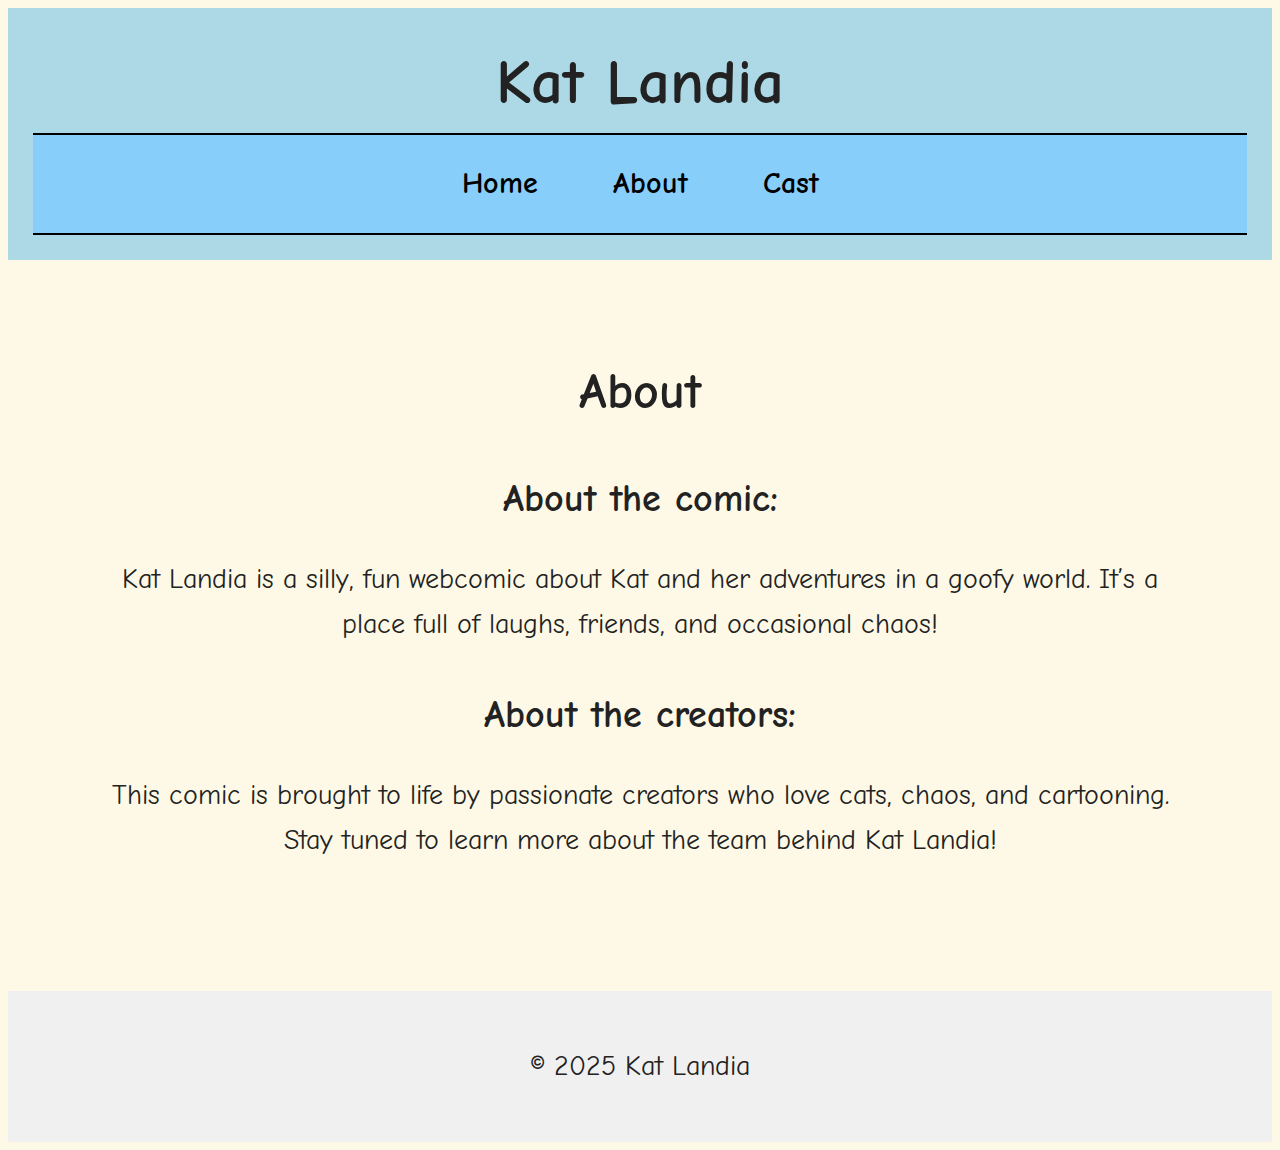
<file: about.html>
<!DOCTYPE html>
<html lang="en">
<head>
  <meta charset="UTF-8" />
  <meta name="viewport" content="width=device-width, initial-scale=1" />
  <title>About - Kat Landia</title>
  <link rel="stylesheet" href="style.css" />
  <link href="https://fonts.googleapis.com/css2?family=Comic+Neue&display=swap" rel="stylesheet">
</head>
<body>
  <header>
    <h1>Kat Landia</h1>
    <nav>
      <a href="index.html">Home</a>
      <a href="about.html">About</a>
      <a href="cast.html">Cast</a>
    </nav>
  </header>

  <main>
    <h2>About</h2>

    <h3>About the comic:</h3>
    <p>Kat Landia is a silly, fun webcomic about Kat and her adventures in a goofy world. It’s a place full of laughs, friends, and occasional chaos!</p>

    <h3>About the creators:</h3>
    <p>This comic is brought to life by passionate creators who love cats, chaos, and cartooning. Stay tuned to learn more about the team behind Kat Landia!</p>
  </main>

  <footer>
    <p>&copy; 2025 Kat Landia</p>
  </footer>
</body>
</html>
</file>
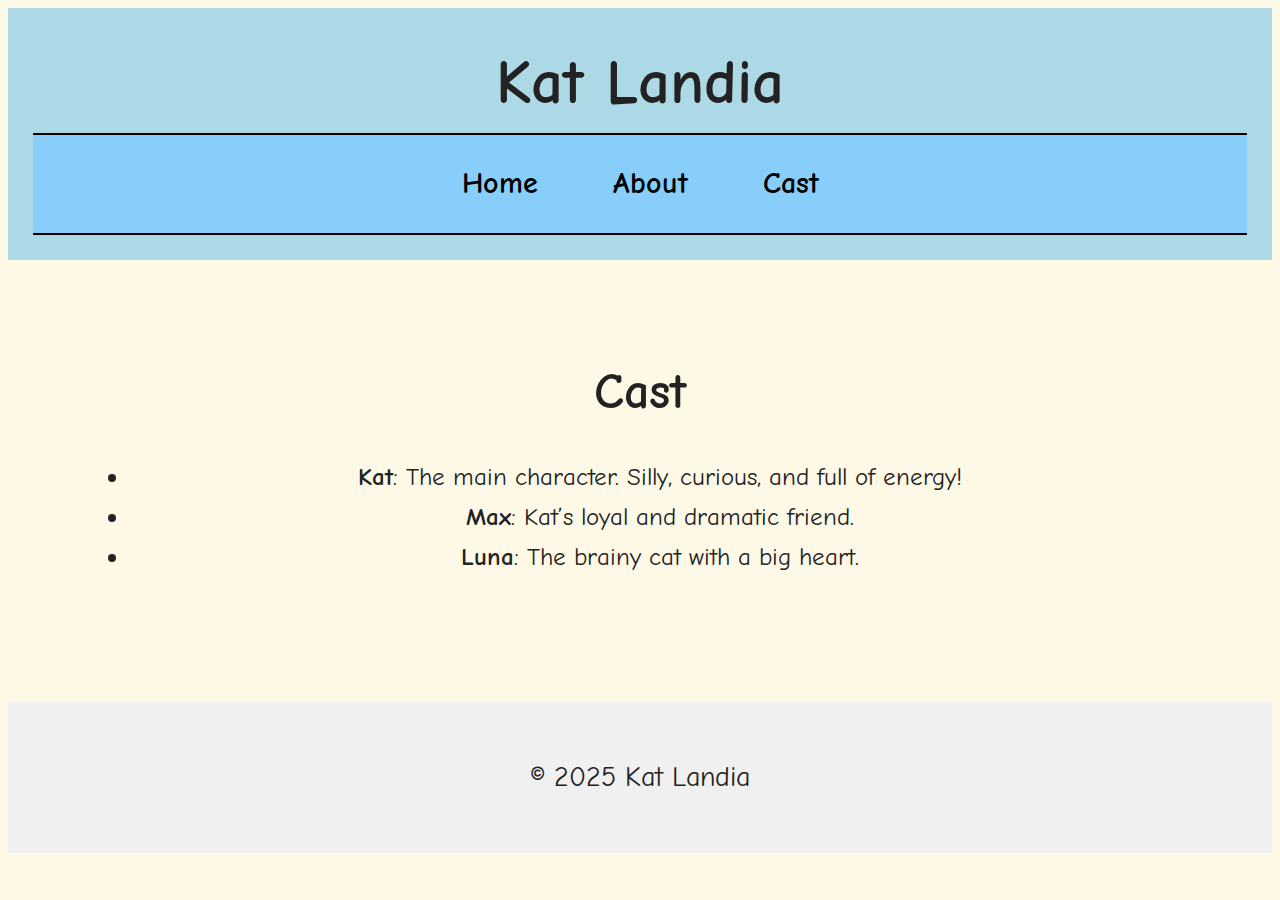
<file: cast.html>
<!DOCTYPE html>
<html lang="en">
<head>
  <meta charset="UTF-8" />
  <meta name="viewport" content="width=device-width, initial-scale=1" />
  <title>Cast - Kat Landia</title>
  <link rel="stylesheet" href="style.css" />
  <link href="https://fonts.googleapis.com/css2?family=Comic+Neue&display=swap" rel="stylesheet">
</head>
<body>
  <header>
    <h1>Kat Landia</h1>
    <nav>
      <a href="index.html">Home</a>
      <a href="about.html">About</a>
      <a href="cast.html">Cast</a>
    </nav>
  </header>

  <main>
    <h2>Cast</h2>
    <ul>
      <li><strong>Kat</strong>: The main character. Silly, curious, and full of energy!</li>
      <li><strong>Max</strong>: Kat’s loyal and dramatic friend.</li>
      <li><strong>Luna</strong>: The brainy cat with a big heart.</li>
    </ul>
  </main>

  <footer>
    <p>&copy; 2025 Kat Landia</p>
  </footer>
</body>
</html>
</file>
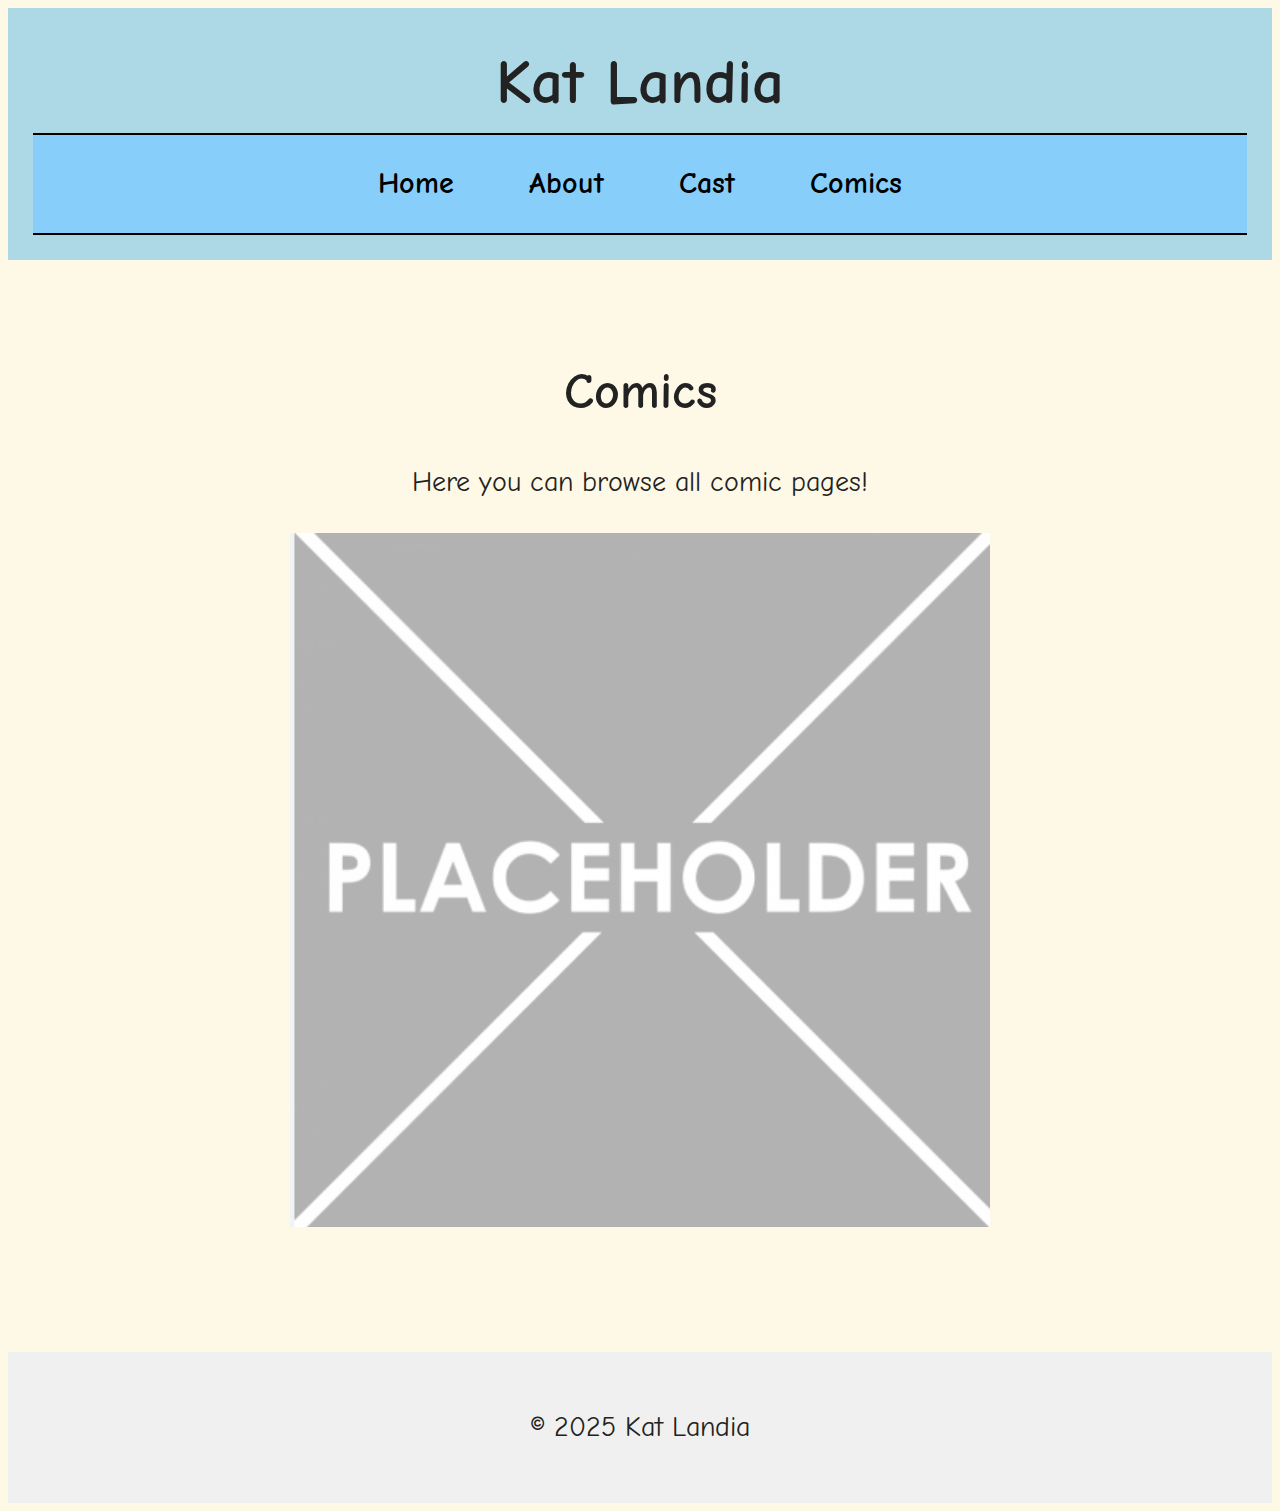
<file: comics.html>
<!DOCTYPE html>
<html lang="en">
<head>
  <meta charset="UTF-8" />
  <meta name="viewport" content="width=device-width, initial-scale=1" />
  <title>Comics - Kat Landia</title>
  <link rel="stylesheet" href="style.css" />
  <link href="https://fonts.googleapis.com/css2?family=Comic+Neue&display=swap" rel="stylesheet">
</head>
<body>
  <header>
    <h1>Kat Landia</h1>
    <nav>
      <a href="index.html">Home</a>
      <a href="about.html">About</a>
      <a href="cast.html">Cast</a>
      <a href="comics.html">Comics</a>
    </nav>
  </header>

  <main>
    <h2>Comics</h2>
    <p>Here you can browse all comic pages!</p><img src='comic1.png' style='width:100%; max-width:700px;'>
  </main>

  <footer>
    <p>&copy; 2025 Kat Landia</p>
  </footer>
</body>
</html>
</file>
<file: style.css>
html {
  font-size: 25px; /* You can increase to 20px if you want it even bigger */
}

body {
  font-family: 'Comic Neue', sans-serif;
  line-height: 1.6;
  color: #222;
  background-color: #fdf9e6; /* adjust if needed */
}

header {
  background-color: #add8e6; /* light blue banner */
  padding: 1rem;
  text-align: center;
}

header h1 {
  margin: 0;
  font-size: 2.5rem;
}

nav {
  background-color: #87cefa; /* slightly darker blue */
  display: flex;
  justify-content: center;
  gap: 1rem;
  padding: 0.5rem;
  border-top: 2px solid #000;
  border-bottom: 2px solid #000;
}

nav a {
  font-size: 1.2rem; /* Try 1.4rem or 1.5rem if you want it even bigger */
  font-weight: bold;
  padding: 0.5rem 1rem;
  display: inline-block;
  text-decoration: none;
  color: #000; /* or your preferred text color */
}

nav a:hover {
  background-color: #ffffff88;
}

main {
  max-width: 1200px;
  margin: 0 auto;
  padding: 2rem;
  box-sizing: border-box;
  text-align: center;
  width: 100%;
}

img {
  max-width: 100%;
  height: auto;
  display: block;
  margin: 1rem auto;
}


h1 {
  font-size: 2.5rem;
  margin-bottom: 1rem;
}

h2 {
  font-size: 2rem;
  margin-bottom: 1rem;
}

h3 {
  font-size: 1.5rem;
  margin-bottom: 0.75rem;
}

p {
  font-size: 1.125rem; /* a bit larger than the base */
}

.about-block {
  margin-bottom: 2rem;
}

footer {
  background-color: #f0f0f0;
  text-align: center;
  padding: 1rem;
  font-size: 0.9rem;
  margin-top: 2rem;
}
</file>
